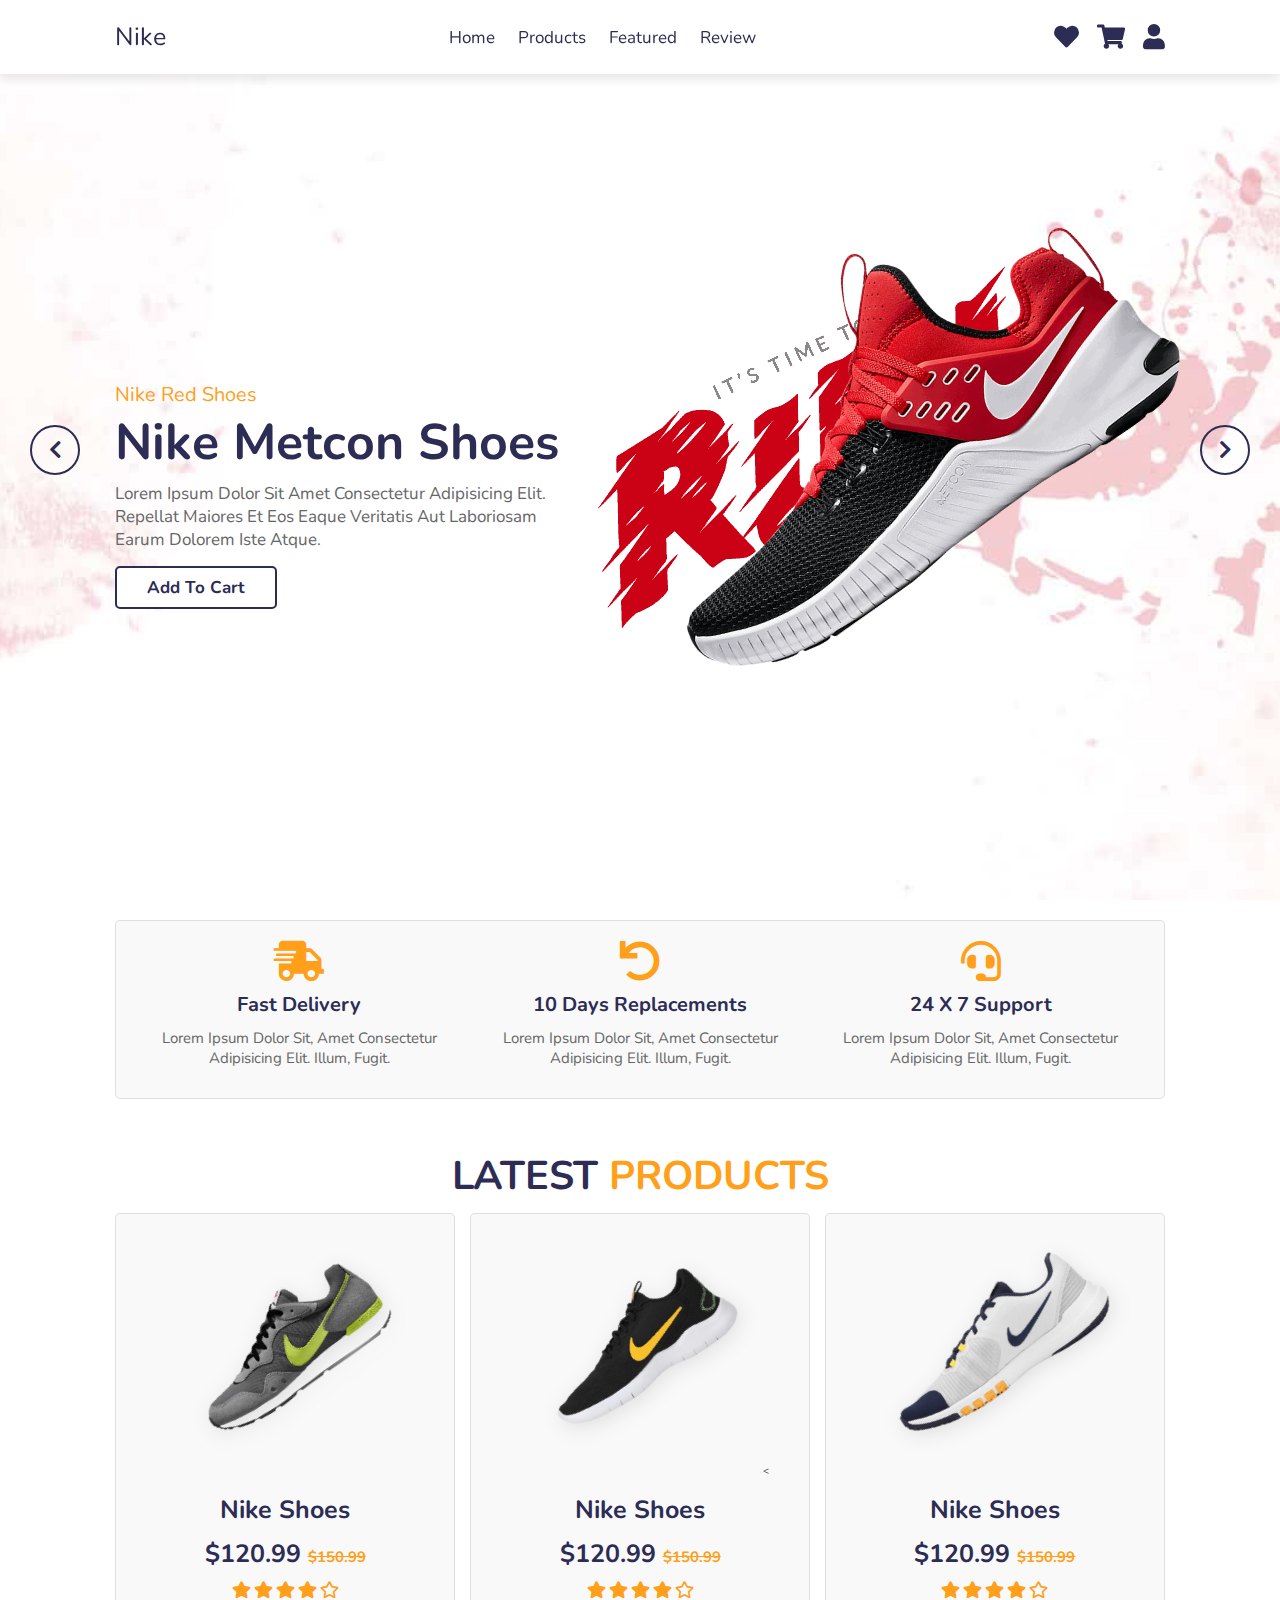
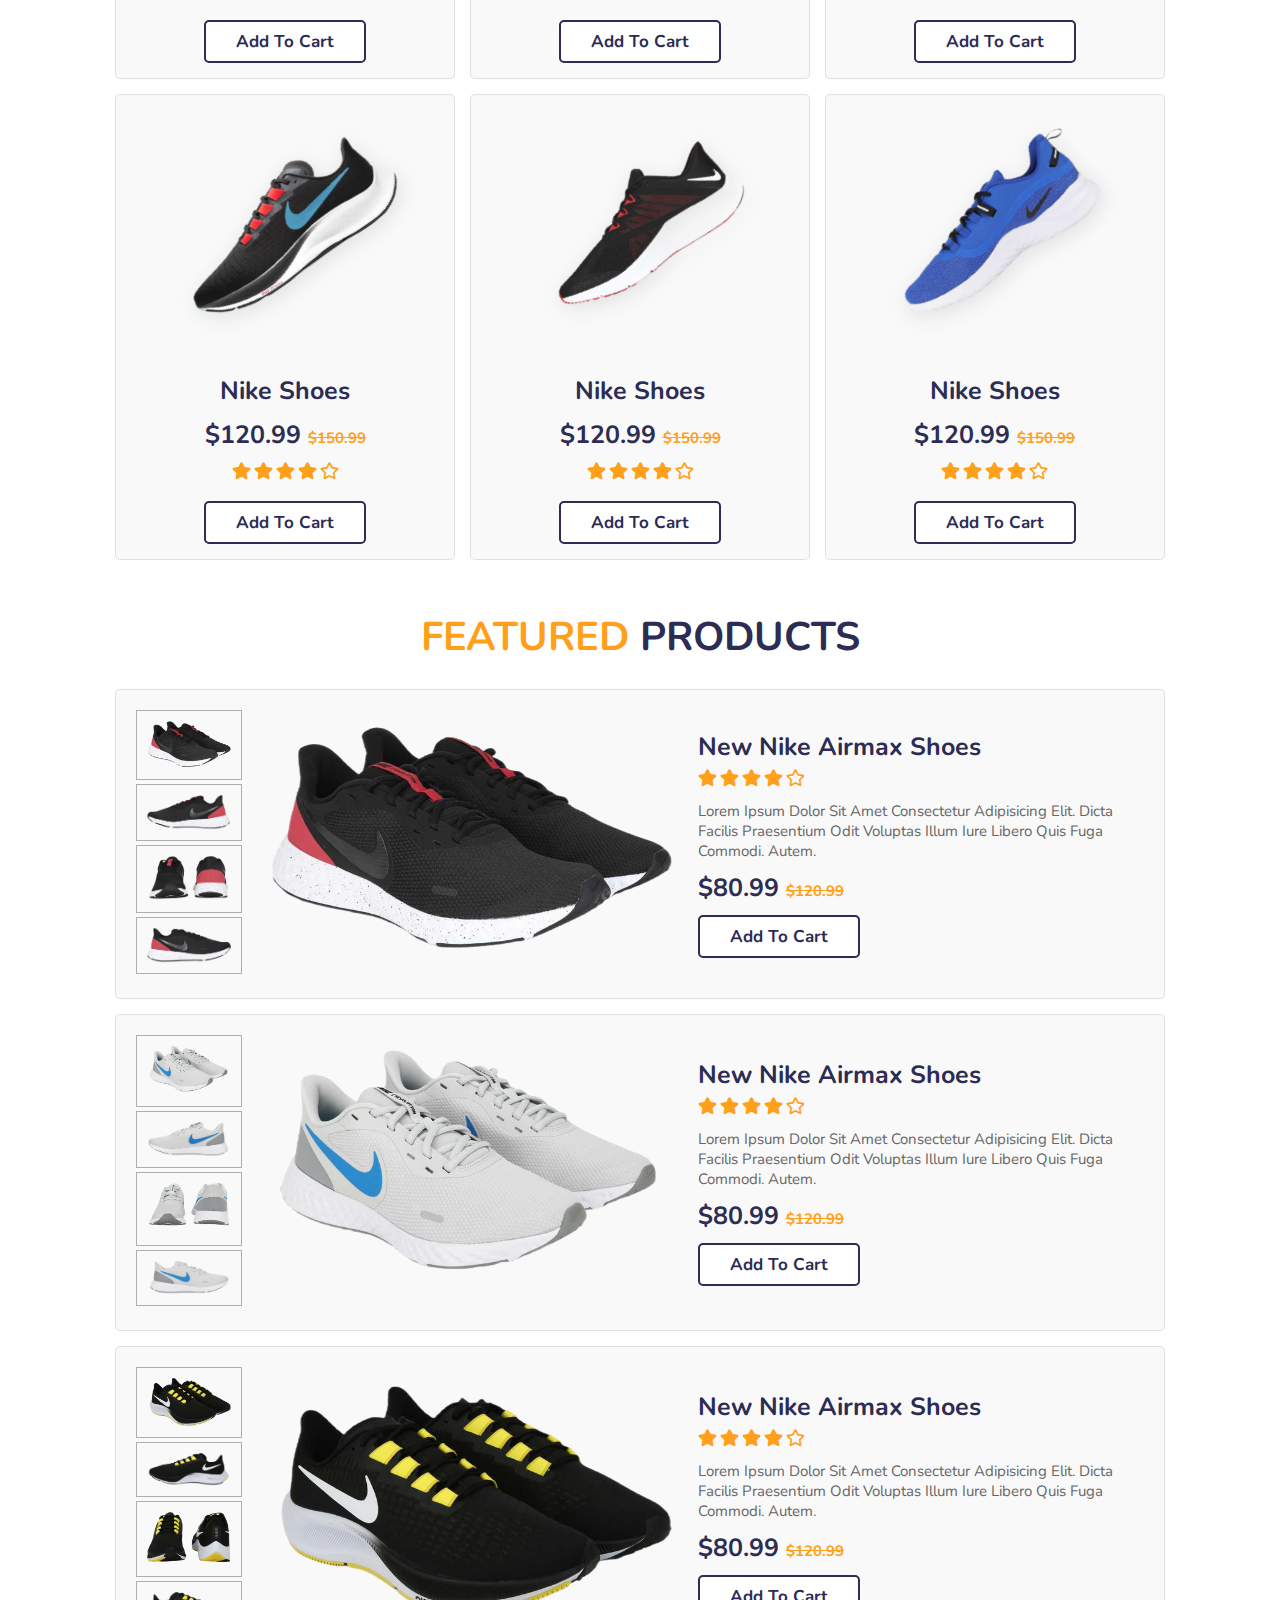
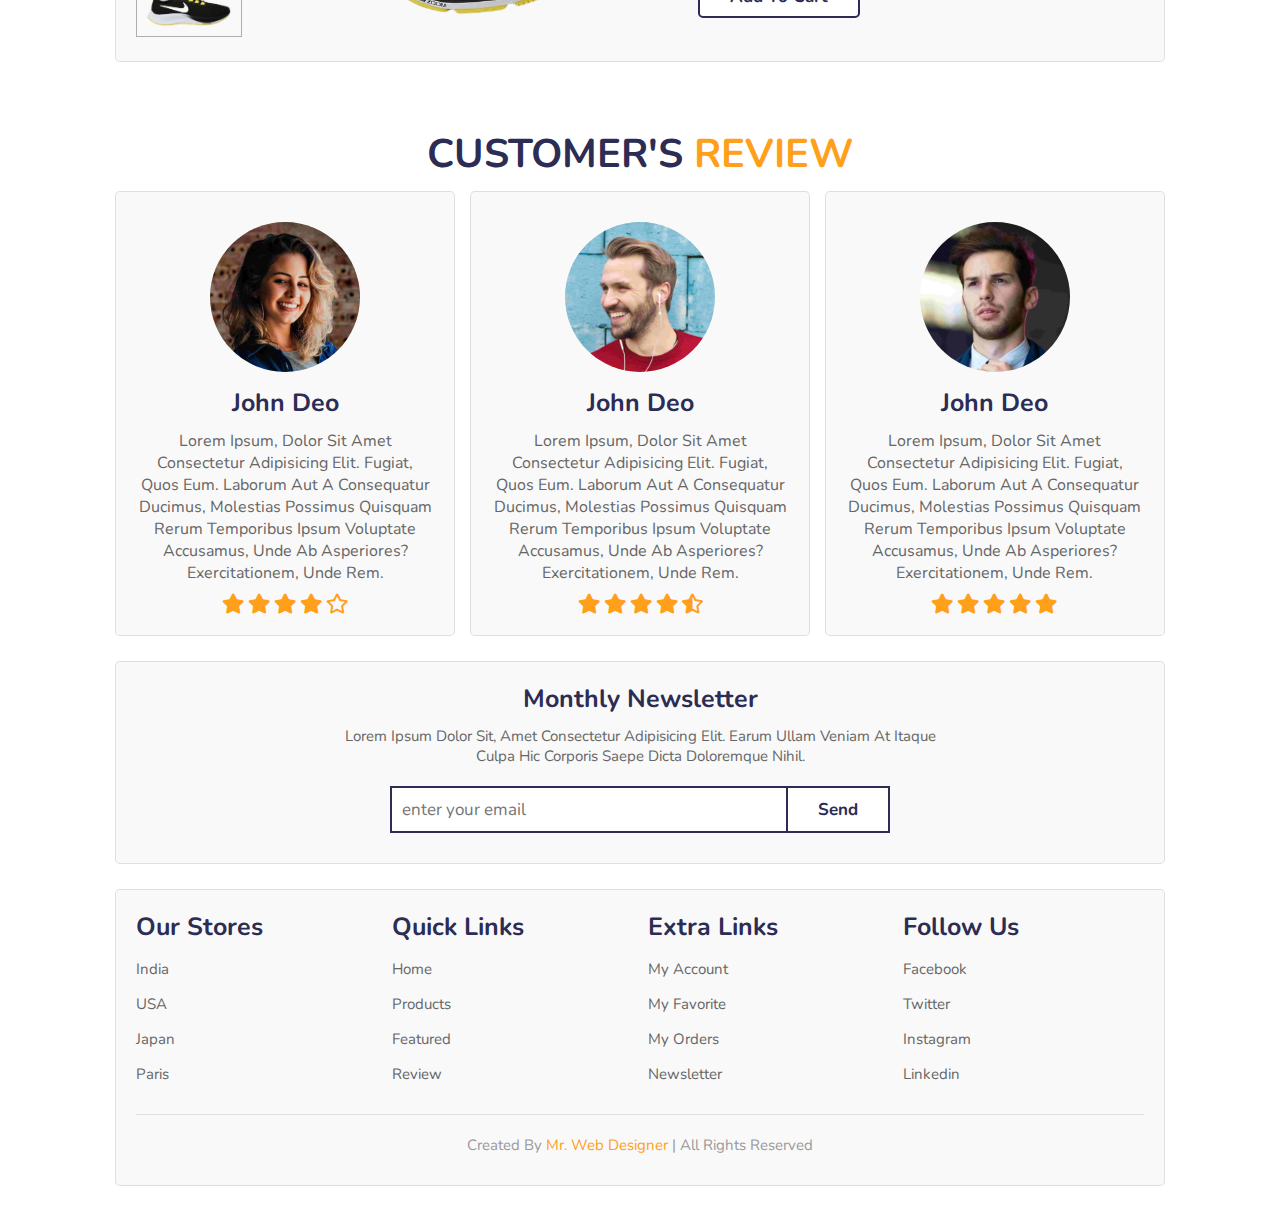
<file: SHOES/index.html>
<!DOCTYPE html>
<html lang="en">
<head>
    <meta charset="UTF-8">
    <meta name="viewport" content="width=device-width, initial-scale=1.0">
    <title>complete responsive ecommerce website design tutorial</title>

    <!-- font awesome cdn link  -->
    <link rel="stylesheet" href="https://cdnjs.cloudflare.com/ajax/libs/font-awesome/5.15.3/css/all.min.css">

    <!-- custom css file link  -->
    <link rel="stylesheet" href="style.css">

</head>
<body>

<!-- header section starts  -->

<header>

    <div id="menu-bar" class="fas fa-bars"></div>

    <a href="#" class="logo">nike</a>

    <nav class="navbar">
        <a href="#home">home</a>
        <a href="#products">products</a>
        <a href="#featured">featured</a>
        <a href="#review">review</a>
    </nav>

    <div class="icons">
        <a href="#" class="fas fa-heart"></a>
        <a href="#" class="fas fa-shopping-cart"></a>
        <a href="#" class="fas fa-user"></a>
    </div>

</header>

<!-- header section ends -->

<!-- home section starts  -->

<section class="home" id="home">

    <div class="slide-container active">
        <div class="slide">
            <div class="content">
                <span>nike red shoes</span>
                <h3>nike metcon shoes</h3>
                <p>Lorem ipsum dolor sit amet consectetur adipisicing elit. Repellat maiores et eos eaque veritatis aut laboriosam earum dolorem iste atque.</p>
                <a href="#" class="btn">add to cart</a>
            </div>
            <div class="image">
                <img src="images\home-shoe-1.png" class="shoe" alt="">
                <img src="images\home-text-1.png" class="text" alt="">
            </div>
        </div>
    </div>

    <div class="slide-container">
        <div class="slide">
            <div class="content">
                <span>nike blue shoes</span>
                <h3>nike metcon shoes</h3>
                <p>Lorem ipsum dolor sit amet consectetur adipisicing elit. Repellat maiores et eos eaque veritatis aut laboriosam earum dolorem iste atque.</p>
                <a href="#" class="btn">add to cart</a>
            </div>
            <div class="image">
                <img src="images\home-shoe-2.png" class="shoe" alt="">
                <img src="images\home-text-2.png" class="text" alt="">
            </div>
        </div>
    </div>

    <div class="slide-container">
        <div class="slide">
            <div class="content">
                <span>nike yellow shoes</span>
                <h3>nike metcon shoes</h3>
                <p>Lorem ipsum dolor sit amet consectetur adipisicing elit. Repellat maiores et eos eaque veritatis aut laboriosam earum dolorem iste atque.</p>
                <a href="#" class="btn">add to cart</a>
            </div>
            <div class="image">
                <img src="images\home-shoe-3.png" class="shoe" alt="">
                <img src="images\home-text-3.png" class="text" alt="">
            </div>
        </div>
    </div>

    <div id="prev" class="fas fa-chevron-left" onclick="prev()"></div>
    <div id="next" class="fas fa-chevron-right" onclick="next()"></div>

</section>

<!-- home section ends -->

<!-- service section starts  -->

<section class="service">

    <div class="box-container">

        <div class="box">
            <i class="fas fa-shipping-fast"></i>
            <h3>fast delivery</h3>
            <p>Lorem ipsum dolor sit, amet consectetur adipisicing elit. Illum, fugit.</p>
        </div>

        <div class="box">
            <i class="fas fa-undo"></i>
            <h3>10 days replacements</h3>
            <p>Lorem ipsum dolor sit, amet consectetur adipisicing elit. Illum, fugit.</p>
        </div>

        <div class="box">
            <i class="fas fa-headset"></i>
            <h3>24 x 7 support</h3>
            <p>Lorem ipsum dolor sit, amet consectetur adipisicing elit. Illum, fugit.</p>
        </div>

    </div>

</section>

<!-- service section ends -->

<!-- products section starts  -->

<section class="products" id="products">

    <h1 class="heading"> latest <span>products</span> </h1>

    <div class="box-container">

        <div class="box">
            <div class="icons">
                <a href="#" class="fas fa-heart"></a>
                <a href="#" class="fas fa-share"></a>
                <a href="#" class="fas fa-eye"></a>
            </div>
            <img src="images/product-1.png" alt="">
            <div class="content">
                <h3>nike shoes</h3>
                <div class="price">$120.99 <span>$150.99</span></div>
                <div class="stars">
                    <i class="fas fa-star"></i>
                    <i class="fas fa-star"></i>
                    <i class="fas fa-star"></i>
                    <i class="fas fa-star"></i>
                    <i class="far fa-star"></i>
                </div>
                <a href="#" class="btn">add to cart</a>
            </div>
        </div>

        <div class="box">
            <div class="icons">
                <a href="#" class="fas fa-heart"></a>
                <a href="#" class="fas fa-share"></a>
                <a href="#" class="fas fa-eye"></a>
            </div>
            <img src="images/product-2.png" alt="">
            <<div class="content">
                <h3>nike shoes</h3>
                <div class="price">$120.99 <span>$150.99</span></div>
                <div class="stars">
                    <i class="fas fa-star"></i>
                    <i class="fas fa-star"></i>
                    <i class="fas fa-star"></i>
                    <i class="fas fa-star"></i>
                    <i class="far fa-star"></i>
                </div>
                <a href="#" class="btn">add to cart</a>
            </div>
        </div>

        <div class="box">
            <div class="icons">
                <a href="#" class="fas fa-heart"></a>
                <a href="#" class="fas fa-share"></a>
                <a href="#" class="fas fa-eye"></a>
            </div>
            <img src="images/product-3.png" alt="">
            <div class="content">
                <h3>nike shoes</h3>
                <div class="price">$120.99 <span>$150.99</span></div>
                <div class="stars">
                    <i class="fas fa-star"></i>
                    <i class="fas fa-star"></i>
                    <i class="fas fa-star"></i>
                    <i class="fas fa-star"></i>
                    <i class="far fa-star"></i>
                </div>
                <a href="#" class="btn">add to cart</a>
            </div>
        </div>

        <div class="box">
            <div class="icons">
                <a href="#" class="fas fa-heart"></a>
                <a href="#" class="fas fa-share"></a>
                <a href="#" class="fas fa-eye"></a>
            </div>
            <img src="images/product-4.png" alt="">
            <div class="content">
                <h3>nike shoes</h3>
                <div class="price">$120.99 <span>$150.99</span></div>
                <div class="stars">
                    <i class="fas fa-star"></i>
                    <i class="fas fa-star"></i>
                    <i class="fas fa-star"></i>
                    <i class="fas fa-star"></i>
                    <i class="far fa-star"></i>
                </div>
                <a href="#" class="btn">add to cart</a>
            </div>
        </div>

        <div class="box">
            <div class="icons">
                <a href="#" class="fas fa-heart"></a>
                <a href="#" class="fas fa-share"></a>
                <a href="#" class="fas fa-eye"></a>
            </div>
            <img src="images/product-5.png" alt="">
            <div class="content">
                <h3>nike shoes</h3>
                <div class="price">$120.99 <span>$150.99</span></div>
                <div class="stars">
                    <i class="fas fa-star"></i>
                    <i class="fas fa-star"></i>
                    <i class="fas fa-star"></i>
                    <i class="fas fa-star"></i>
                    <i class="far fa-star"></i>
                </div>
                <a href="#" class="btn">add to cart</a>
            </div>
        </div>

        <div class="box">
            <div class="icons">
                <a href="#" class="fas fa-heart"></a>
                <a href="#" class="fas fa-share"></a>
                <a href="#" class="fas fa-eye"></a>
            </div>
            <img src="images/product-6.png" alt="">
            <div class="content">
                <h3>nike shoes</h3>
                <div class="price">$120.99 <span>$150.99</span></div>
                <div class="stars">
                    <i class="fas fa-star"></i>
                    <i class="fas fa-star"></i>
                    <i class="fas fa-star"></i>
                    <i class="fas fa-star"></i>
                    <i class="far fa-star"></i>
                </div>
                <a href="#" class="btn">add to cart</a>
            </div>
        </div>

    </div>

</section>

<!-- products section ends -->

<!-- featured section starts  -->

<section class="featured" id="featured">

    <h1 class="heading"> <span>featured</span> products </h1>

    <div class="row">
        <div class="image-container">
            <div class="small-image">
                <img src="images/f-img-1.1.png" class="featured-image-1" alt="">
                <img src="images/f-img-1.2.png" class="featured-image-1" alt="">
                <img src="images/f-img-1.3.png" class="featured-image-1" alt="">
                <img src="images/f-img-1.4.png" class="featured-image-1" alt="">
            </div>
            <div class="big-image">
                <img src="images/f-img-1.1.png" class="big-image-1" alt="">
            </div>
        </div>
        <div class="content">
            <h3>new nike airmax shoes</h3>
            <div class="stars">
                <i class="fas fa-star"></i>
                <i class="fas fa-star"></i>
                <i class="fas fa-star"></i>
                <i class="fas fa-star"></i>
                <i class="far fa-star"></i>
            </div>
            <p>Lorem ipsum dolor sit amet consectetur adipisicing elit. Dicta facilis praesentium odit voluptas illum iure libero quis fuga commodi. Autem.</p>
            <div class="price">$80.99 <span>$120.99</span></div>
            <a href="#" class="btn">add to cart</a>
        </div>
    </div>

    <div class="row">
        <div class="image-container">
            <div class="small-image">
                <img src="images/f-img-2.1.png" class="featured-image-2" alt="">
                <img src="images/f-img-2.2.png" class="featured-image-2" alt="">
                <img src="images/f-img-2.3.png" class="featured-image-2" alt="">
                <img src="images/f-img-2.4.png" class="featured-image-2" alt="">
            </div>
            <div class="big-image">
                <img src="images/f-img-2.1.png" class="big-image-2" alt="">
            </div>
        </div>
        <div class="content">
            <h3>new nike airmax shoes</h3>
            <div class="stars">
                <i class="fas fa-star"></i>
                <i class="fas fa-star"></i>
                <i class="fas fa-star"></i>
                <i class="fas fa-star"></i>
                <i class="far fa-star"></i>
            </div>
            <p>Lorem ipsum dolor sit amet consectetur adipisicing elit. Dicta facilis praesentium odit voluptas illum iure libero quis fuga commodi. Autem.</p>
            <div class="price">$80.99 <span>$120.99</span></div>
            <a href="#" class="btn">add to cart</a>
        </div>
    </div>

    <div class="row">
        <div class="image-container">
            <div class="small-image">
                <img src="images/f-img-3.1.png" class="featured-image-3" alt="">
                <img src="images/f-img-3.2.png" class="featured-image-3" alt="">
                <img src="images/f-img-3.3.png" class="featured-image-3" alt="">
                <img src="images/f-img-3.4.png" class="featured-image-3" alt="">
            </div>
            <div class="big-image">
                <img src="images/f-img-3.1.png" class="big-image-3" alt="">
            </div>
        </div>
        <div class="content">
            <h3>new nike airmax shoes</h3>
            <div class="stars">
                <i class="fas fa-star"></i>
                <i class="fas fa-star"></i>
                <i class="fas fa-star"></i>
                <i class="fas fa-star"></i>
                <i class="far fa-star"></i>
            </div>
            <p>Lorem ipsum dolor sit amet consectetur adipisicing elit. Dicta facilis praesentium odit voluptas illum iure libero quis fuga commodi. Autem.</p>
            <div class="price">$80.99 <span>$120.99</span></div>
            <a href="#" class="btn">add to cart</a>
        </div>
    </div>

</section>

<!-- featured section ends -->

<!-- review section starts  -->

<section class="review" id="review">

    <h1 class="heading"> customer's <span>review</span> </h1>

    <div class="box-container">

        <div class="box">
            <img src="images/pic1.png" alt="">
            <h3>john deo</h3>
            <p>Lorem ipsum, dolor sit amet consectetur adipisicing elit. Fugiat, quos eum. Laborum aut a consequatur ducimus, molestias possimus quisquam rerum temporibus ipsum voluptate accusamus, unde ab asperiores? Exercitationem, unde rem.</p>
            <div class="stars">
                <i class="fas fa-star"></i>
                <i class="fas fa-star"></i>
                <i class="fas fa-star"></i>
                <i class="fas fa-star"></i>
                <i class="far fa-star"></i>
            </div>
        </div>

        <div class="box">
            <img src="images/pic2.png" alt="">
            <h3>john deo</h3>
            <p>Lorem ipsum, dolor sit amet consectetur adipisicing elit. Fugiat, quos eum. Laborum aut a consequatur ducimus, molestias possimus quisquam rerum temporibus ipsum voluptate accusamus, unde ab asperiores? Exercitationem, unde rem.</p>
            <div class="stars">
                <i class="fas fa-star"></i>
                <i class="fas fa-star"></i>
                <i class="fas fa-star"></i>
                <i class="fas fa-star"></i>
                <i class="fas fa-star-half-alt"></i>
            </div>
        </div>

        <div class="box">
            <img src="images/pic3.png" alt="">
            <h3>john deo</h3>
            <p>Lorem ipsum, dolor sit amet consectetur adipisicing elit. Fugiat, quos eum. Laborum aut a consequatur ducimus, molestias possimus quisquam rerum temporibus ipsum voluptate accusamus, unde ab asperiores? Exercitationem, unde rem.</p>
            <div class="stars">
                <i class="fas fa-star"></i>
                <i class="fas fa-star"></i>
                <i class="fas fa-star"></i>
                <i class="fas fa-star"></i>
                <i class="fas fa-star"></i>
            </div>
        </div>

    </div>

</section>

<!-- review section ends -->

<!-- newsletter section starts  -->

<section class="newsletter">

    <div class="content">
        <h3>monthly newsletter</h3>
        <p>Lorem ipsum dolor sit, amet consectetur adipisicing elit. Earum ullam veniam at itaque culpa hic corporis saepe dicta doloremque nihil.</p>
        <form action="">
            <input type="email" placeholder="enter your email" class="box">
            <input type="submit" value="send" class="btn">
        </form>
    </div>

</section>

<!-- newsletter section ends -->

<!-- footer section  -->

<section class="footer">

    <div class="box-container">

        <div class="box">
            <h3>our stores</h3>
            <a href="#">india</a>
            <a href="#">USA</a>
            <a href="#">japan</a>
            <a href="#">paris</a>
        </div>

        <div class="box">
            <h3>quick links</h3>
            <a href="#">home</a>
            <a href="#">products</a>
            <a href="#">featured</a>
            <a href="#">review</a>
        </div>

        <div class="box">
            <h3>extra links</h3>
            <a href="#">my account</a>
            <a href="#">my favorite</a>
            <a href="#">my orders</a>
            <a href="#">newsletter</a>
        </div>

        <div class="box">
            <h3>follow us</h3>
            <a href="#">facebook</a>
            <a href="#">twitter</a>
            <a href="#">instagram</a>
            <a href="#">linkedin</a>
        </div>

        <div class="credit">created by <span> mr. web designer </span> | all rights reserved</div>

    </div>

</section>


















<!-- custom js file link  -->
<script src="script.js"></script>
    
</body>
</html>
</file>
<file: SHOES/style.css>
@import url('https://fonts.googleapis.com/css2?family=Nunito:wght@200;300;400;600;700&display=swap');

:root{
  --black:#2c2c54;
  --orange:#ff9f1a;
}

*{
  font-family: 'Nunito', sans-serif;
  margin: 0; padding:0;
  box-sizing: border-box;
  outline: none; border:none;
  text-decoration: none;
  text-transform: capitalize;
  transition: all .2s linear;
}

html{
  font-size: 62.5%;
  overflow-x: hidden;
  scroll-padding-top:6rem;
  scroll-behavior: smooth;
}

section{
  padding:2rem 9%;
}

.heading{
  text-align: center;
  text-transform: uppercase;
  font-size: 4rem;
  color:var(--black);
  padding:1rem;
}

.heading span{
  text-transform: uppercase;
  color:var(--orange);
}

.btn{
  display: inline-block;
  margin-top: 1rem;
  border-radius: .5rem;
  border:.2rem solid var(--black);
  font-weight: bolder;
  font-size: 1.7rem;
  color:var(--black);
  cursor: pointer;
  background:#fff;
  padding:.8rem 3rem;
}

.btn:hover{
  background:var(--orange);
  color:#fff;
}

header{
  position: fixed;
  top:0; left:0; right:0;
  z-index: 1000;
  background:#fff;
  padding:2rem 9%;
  display: flex;
  align-items: center;
  justify-content: space-between;
  box-shadow: 0 .5rem 1rem rgba(0,0,0,.1);
}

header .logo{
  font-size: 2.5rem;
  color:var(--black);
}

header .navbar a{
  font-size: 1.7rem;
  color:var(--black);
  margin:0 1rem;
}

header .navbar a:hover{
  color:var(--orange);
}

header .icons a{
  font-size: 2.5rem;
  color:var(--black);
  margin-left:1.5rem;
}

header .icons a:hover{
  color:var(--orange);
}

#menu-bar{
  font-size: 2.5rem;
  padding: .5rem 1.5rem;
  border:.1rem solid var(--black);
  color:var(--black);
  border-radius: .3rem;
  cursor: pointer;
  display: none;
}

.home{
  padding:0;
  position:relative;
}

.home .slide-container .slide{
  min-height: 100vh;
  display: flex;
  align-items: center;
  flex-wrap: wrap;
  gap:1.5rem;
  padding:0 9%;
  padding-top: 9rem;
}

.home .slide-container .slide .content{
  flex:1 1 40rem;
  animation: slideContent .5s linear 1s backwards;
}

@keyframes slideContent{
  0%{
    opacity: 0;
    transform: translateX(-10rem);
  }
}

.home .slide-container .slide .image{
  flex:1 1 50rem;
  padding-bottom: 15rem;
  position: relative;
  z-index: 0;
}

.home .slide-container .slide .image .shoe{
  width:100%;
  transform: rotate(-35deg);
  animation:shoe .3s linear;
}

@keyframes shoe{
  0%{
    transform: rotate(0deg) scale(.5);
  }
}

.home .slide-container .slide .image .text{
  position: absolute;
  top:0; left:0;
  z-index: -1;
  animation:shoeText .5s linear .5s backwards;
}

@keyframes shoeText{
  0%{
    opacity: 0;
    top:-10rem;
  }
}

.home .slide-container .slide .content span{
  font-size: 2rem;
  color:var(--orange);
}

.home .slide-container .slide .content h3{
  font-size: 5rem;
  color:var(--black);
}

.home .slide-container .slide .content p{
  font-size: 1.7rem;
  color:#666;
  padding:.5rem 0;
}

.home .slide-container:nth-child(1) .slide{
  background:url(home-bg-1.jpg) no-repeat;
  background-size: cover;
  background-position: center;
}

.home .slide-container:nth-child(2) .slide{
  background:url(home-bg-2.jpg) no-repeat;
  background-size: cover;
  background-position: center;
}

.home .slide-container:nth-child(3) .slide{
  background:url(home-bg-3.jpg) no-repeat;
  background-size: cover;
  background-position: center;
}

.home .slide-container{
  display: none;
}

.home .slide-container.active{
  display: block;
}

.home #prev,
.home #next{
  position: absolute;
  top:50%; 
  transform:translateY(-50%);
  border-radius: 50%;
  z-index: 100;
  height:5rem;
  width:5rem;
  line-height: 4.5rem;
  font-size: 2rem;
  color:var(--black);
  border:.2rem solid var(--black);
  cursor: pointer;
  text-align: center;
}

.home #prev:hover,
.home #next:hover{
  color:#fff;
  background:var(--orange);
}

.home #prev{
  left:3rem;
}

.home #next{
  right:3rem;
}

.service .box-container{
  display: flex;
  flex-wrap: wrap;
  gap:1.5rem;
  background:#f9f9f9;
  border:.1rem solid rgba(0,0,0,.1);
  border-radius: .5rem;
  padding:2rem;
}

.service .box-container .box{
  text-align: center;
  flex:1 1 30rem
}

.service .box-container .box i{
  font-size: 4rem;
  color:var(--orange);
}

.service .box-container .box h3{
  font-size: 2rem;
  color:var(--black);
  padding-top: 1rem;
}

.service .box-container .box p{
  font-size: 1.5rem;
  color:#666;
  padding:1rem 0;
}

.products .box-container{
  display: flex;
  flex-wrap: wrap;
  gap:1.5rem;
}

.products .box-container .box{
  border:.1rem solid rgba(0,0,0,.1);
  border-radius: .5rem;
  text-align: center;
  position: relative;
  overflow: hidden;
  background:#f9f9f9;
  flex:1 1 30rem;
}

.products .box-container .box .content{
  padding:1.5rem;
}

.products .box-container .box img{
  height:10rem;
  transform: rotate(-35deg);
  filter:drop-shadow(0 .5rem 1rem rgba(0,0,0,.1));
  margin:8rem 2rem;
}

.products .box-container .box:hover img{
  transform: rotate(-35deg) scale(1.2);
}

.products .box-container .box .icons{
  display: flex;
  flex-flow: column;
  position: absolute;
  top:.5rem; left:-10rem;
}

.products .box-container .box:hover .icons{
  left:1rem;
}

.products .box-container .box .icons a{
  height:4.5rem;
  width:5rem;
  line-height: 4.5rem;
  font-size: 2rem;
  color:var(--black);
  border:.1rem solid var(--black);
  border-radius: .5rem;
  background:#fff;
  margin-top: .5rem;
}

.products .box-container .box .icons a:hover{
  background:var(--orange);
  color:#fff;
}

.products .box-container .box .content h3{
  color:var(--black);
  font-size: 2.5rem;
}

.products .box-container .box .content .price{
  color:var(--black);
  font-size: 2.5rem;
  font-weight: bolder;
  padding:1rem 0;
}

.products .box-container .box .content .price span{
  color:var(--orange);
  font-size: 1.5rem;
  text-decoration: line-through;
}

.products .box-container .box .content .stars{
  padding-bottom: 1rem;
}

.products .box-container .box .content .stars i{
  font-size: 1.7rem;
  color:var(--orange);
}

.featured .row{
  display: flex;
  flex-wrap: wrap;
  gap:1.5rem;
  border:.1rem solid rgba(0,0,0,.1);
  border-radius: .5rem;
  background:#f9f9f9;
  padding:2rem;
  align-items: center;
  margin:1.5rem 0;
}

.featured .row .content{
  flex:1 1 40rem;
}

.featured .row .image-container{
  display:flex;
  gap:1.5rem;
  align-items: center;
  flex:1 1 50rem;
}

.featured .row .image-container .small-image{
  width:20%;
}

.featured .row .image-container .big-image{
  width:80%;
  padding:1rem;
}

.featured .row .image-container .small-image img{
  width:100%;
  padding:1rem;
  border:.1rem solid rgba(0,0,0,.3);
  cursor: pointer;
}

.featured .row .image-container .small-image img:hover{
  background:#ccc;
}

.featured .row .image-container .big-image img{
  width:100%;
}

.featured .row .image-container .big-image img:hover{
  transform: scale(1.05);
}

.featured .row .content h3{
  font-size: 2.5rem;
  color:var(--black);
}

.featured .row .content .stars i{
  font-size: 1.7rem;
  color:var(--orange);
  padding:.5rem 0;
}

.featured .row .content p{
  font-size: 1.5rem;
  color:#666;
  padding:1rem 0;
}

.featured .row .content .price{
  font-size: 2.5rem;
  color:var(--black);
  font-weight: bolder;
}

.featured .row .content .price span{
  font-size: 1.5rem;
  color:var(--orange);
  text-decoration: line-through;
}

.review .box-container{
  display: flex;
  flex-wrap: wrap;
  gap:1.5rem;
}

.review .box-container .box{
  flex:1 1 30rem;
  text-align: center;
  border:.1rem solid rgba(0,0,0,.1);
  border-radius: .5rem;
  background:#f9f9f9;
  padding:2rem;
}

.review .box-container .box img{
  border-radius: 50%;
  object-fit: cover;
  height:15rem;
  width:15rem;
  margin:1rem 0;
}

.review .box-container .box h3{
  font-size: 2.5rem;
  color:var(--black);
}

.review .box-container .box p{
  font-size: 1.6rem;
  color:#666;
  padding:1rem 0;
}

.review .box-container .box .stars i{
  color:var(--orange);
  font-size: 2rem;
}

.newsletter{
  padding-top: .5rem;
  padding-bottom: .5rem;
}

.newsletter .content{
  text-align: center;
  border:.1rem solid rgba(0,0,0,.1);
  border-radius: .5rem;
  background:#f9f9f9;
  padding:2rem;
}

.newsletter .content h3{
  font-size: 2.5rem;
  color:var(--black);
}

.newsletter .content p{
  font-size: 1.5rem;
  color:#666;
  margin:1rem auto;
  max-width: 60rem;
}

.newsletter .content form{
  margin:1rem auto;
  max-width: 50rem;
  display: flex;
}

.newsletter .content form .box{
  width:100%;
  font-size: 1.7rem;
  text-transform: none;
  color:#333;
  padding:1rem;
  border:.2rem solid var(--black);
  border-right: none;
  margin-top: 1rem;
}

.newsletter .content form .btn{
  border-radius: 0;
}

.footer .box-container{
  border:.1rem solid rgba(0,0,0,.1);
  border-radius: .5rem;
  background:#f9f9f9;
  padding:2rem;
  display: flex;
  flex-wrap: wrap;
  gap:1.5rem;
}

.footer .box-container .box{
  flex:1 1 20rem;
}

.footer .box-container .box h3{
  color:var(--black);
  font-size: 2.5rem;
  padding-bottom: 1.5rem;
}

.footer .box-container .box a{
  color:#666;
  font-size: 1.5rem;
  padding-bottom: 1.5rem;
  display: block;
}

.footer .box-container .box a:hover{
  color:var(--orange);
}

.footer .box-container .credit{
  text-align: center;
  width:100%;
  border-top: .1rem solid rgba(0,0,0,.1);
  font-size: 1.5rem;
  padding:1rem;
  padding-top: 2rem;
  color:#999;
}

.footer .box-container .credit span{
  color:var(--orange);
}















/* media queries  */

@media (max-width:991px){

  html{
    font-size: 55%;
  }

  header{
    padding:2rem;
  }

  section{
    padding:2rem;
  }

}

@media (max-width:768px){

  #menu-bar{
    display: block;
  }

  header .navbar{
    position: absolute;
    top:100%; left:-120%;
    width:100%;
    background:#eee;
    border-top: .1rem solid rgba(0,0,0,.1);
  }

  header .navbar.active{
    left:0;
  }

  header .navbar a{
    font-size: 2rem;
    background:#fff;
    border:.1rem solid var(--black);
    border-radius: .5rem;
    padding:1.5rem;
    margin:1.5rem;
    display: block;
    text-align: center;
  }

  .home .slide-container .slide .image .text{
    width:60%;
  }

  .home #prev,
  .home #next{
    top:85%;
  }

}

@media (max-width:400px){

  html{
    font-size: 50%;
  }

  .home .slide-container .slide .image{
    padding-bottom: 6rem;
  }

  .heading{
    font-size: 3rem;
  }

}
</file>
